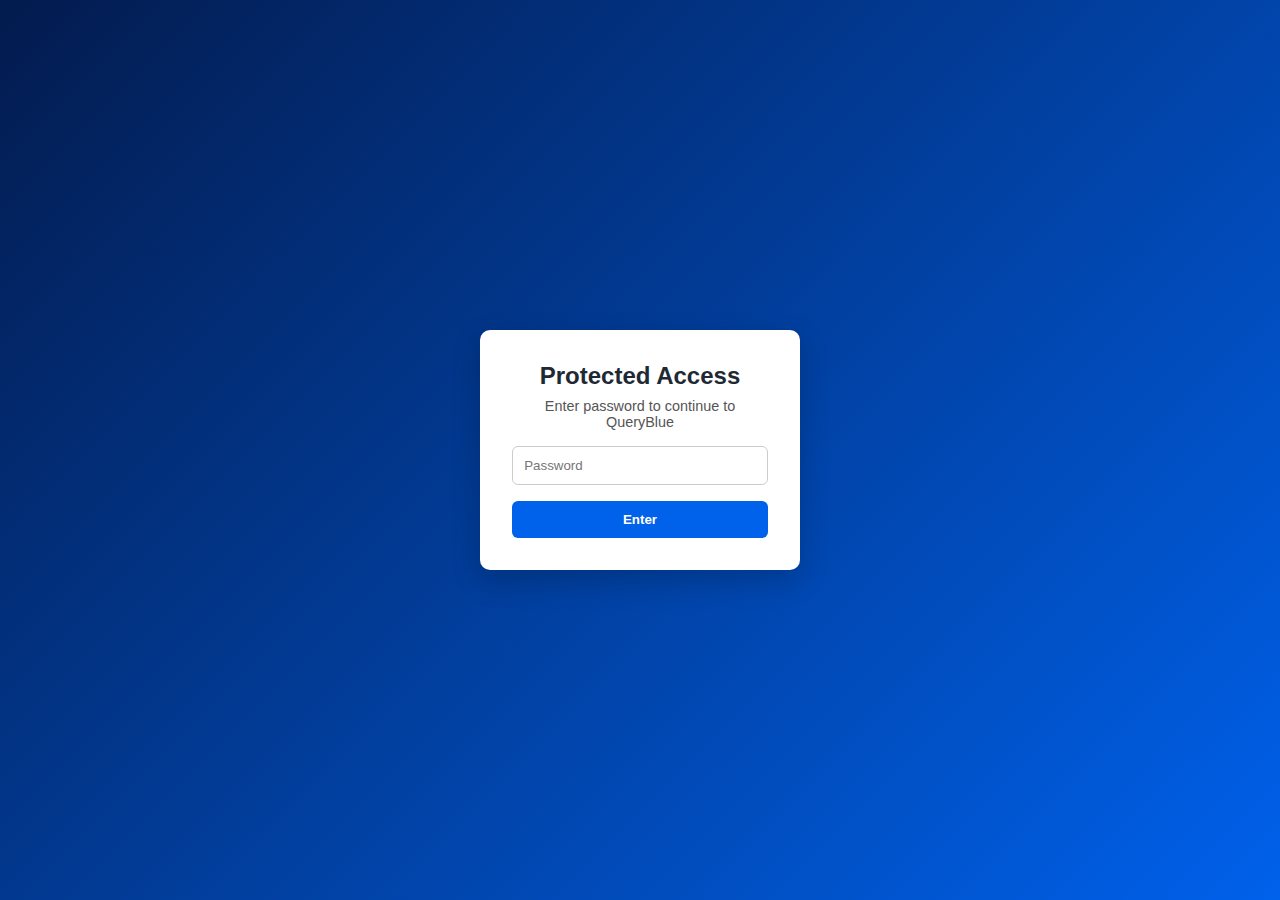
<file: app.html>
<!DOCTYPE html>
<html lang="en">
<head>
  <meta charset="UTF-8">
  <title>QueryBlue — App</title>
  <meta name="viewport" content="width=device-width, initial-scale=1.0">
  <link rel="stylesheet" href="styles.css">
</head>
<body>

  <!-- Main App -->
  <div id="site-content">

    <header class="hero">
      <h1>QueryBlue</h1>
      <p class="tagline">Ask your database questions in plain English</p>
      <img src="https://www.appinio.com/hubfs/What%20is%20Data%20Analysis%20Definition%20Tools%20Examples.jpg"
           alt="Data Analysis"
           class="hero-img">
    </header>

    <main class="app-container">

      <div class="chat-left">
        <h2>QueryBlue Assistant</h2>
        <p>Type your questions about your database to the chatbot</p>

        <img src="https://www.nextiva.com/cdn-cgi/image/width=1280,height=720,fit=cover,gravity=auto,format=auto/blog/wp-content/uploads/sites/10/2024/11/Chatbot-Call-Center.webp?resize=1024,576"
             alt="Chatbot"
             class="hero-img">
      </div>

      <div class="info-right">
        <h2>Why QueryBlue?</h2>
        <ul>
          <li>Quickly explore your data without writing SQL</li>
          <li>Get instant insights from multiple tables</li>
          <li>Perfect for analysts, developers, and product teams</li>
        </ul>
      </div>

    </main>

    <footer>
      <p>© 2026 QueryBlue</p>
    </footer>

  </div>

  <!-- Chatbot Script (ONLY on app page) -->
<script async
  src="https://ull5idqhio7rjc52vhi7ighb.agents.do-ai.run/static/chatbot/widget.js"
  data-agent-id="d4668138-ed5b-11f0-b074-4e013e2ddde4"
  data-chatbot-id="Y36J85ed5CXU4r7XdIk_W7Lf_5oIunSl"
  data-name="shamim-testing-db Chatbot"
  data-primary-color="#031B4E"
  data-secondary-color="#E5E8ED"
  data-button-background-color="#0061EB"
  data-starting-message="Hello! Ask me about your database."
  data-logo="/static/chatbot/icons/default-agent.svg">
</script>

  <!-- Auth Guard -->
  <script>
    if (sessionStorage.getItem("authenticated") !== "true") {
      window.location.href = "login.html";
    }
  </script>

</body>
</html>
</file>
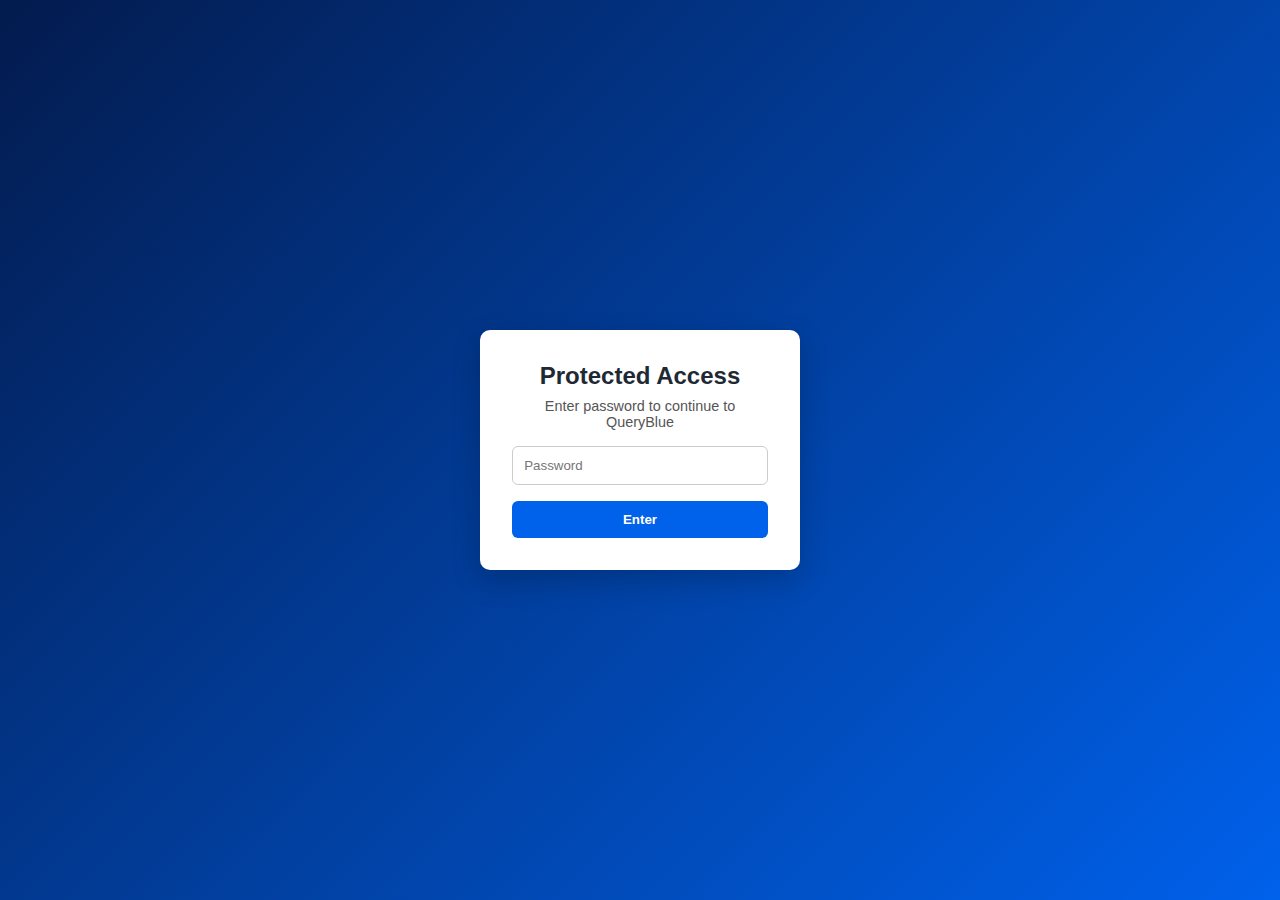
<file: login.html>
<!DOCTYPE html>
<html lang="en">
<head>
  <meta charset="UTF-8">
  <title>QueryBlue — Login</title>
  <meta name="viewport" content="width=device-width, initial-scale=1.0">
  <link rel="stylesheet" href="styles.css">
</head>
<body>

  <div id="auth-overlay" style="display:flex;">
    <div class="auth-box">
      <h2>Protected Access</h2>
      <p>Enter password to continue to QueryBlue</p>
      <input type="password" id="password" placeholder="Password">
      <button onclick="checkPassword()">Enter</button>
      <p id="error" style="display:none;color:red;">Incorrect password</p>
    </div>
  </div>

  <script>
    const PASSWORD = "chickencurry"; // 🔐 change this

    function checkPassword() {
      const input = document.getElementById("password").value;
      const error = document.getElementById("error");

      if (input === PASSWORD) {
        sessionStorage.setItem("authenticated", "true");
        window.location.href = "app.html"; // 👉 go to chatbot page
      } else {
        error.style.display = "block";
      }
    }

    // If already logged in, skip login page
    if (sessionStorage.getItem("authenticated") === "true") {
      window.location.href = "app.html";
    }
  </script>

</body>
</html>
</file>
<file: styles.css>
/* ===== Reset & Base ===== */
* {
  box-sizing: border-box;
  margin: 0;
  padding: 0;
  font-family: Arial, Helvetica, sans-serif;
}

body {
  background-color: #f4f6f8;
  color: #1f2933;
  min-height: 100vh;
}

.hidden {
  display: none;
}

/* ===== Login Page ===== */
#auth-overlay {
  position: fixed;
  inset: 0;
  background: linear-gradient(135deg, #031B4E, #0061EB);
  display: flex;
  align-items: center;
  justify-content: center;
}

.auth-box {
  background: white;
  padding: 2rem;
  width: 320px;
  border-radius: 10px;
  box-shadow: 0 10px 30px rgba(0,0,0,0.2);
  text-align: center;
}

.auth-box h2 {
  margin-bottom: 0.5rem;
}

.auth-box p {
  font-size: 0.9rem;
  margin-bottom: 1rem;
  color: #555;
}

.auth-box input {
  width: 100%;
  padding: 0.7rem;
  margin-bottom: 1rem;
  border-radius: 6px;
  border: 1px solid #ccc;
}

.auth-box button {
  width: 100%;
  padding: 0.7rem;
  background-color: #0061EB;
  color: white;
  border: none;
  border-radius: 6px;
  cursor: pointer;
  font-weight: bold;
}

.auth-box button:hover {
  background-color: #004bb5;
}

#error {
  margin-top: 0.8rem;
  color: red;
  display: none;
}

/* ===== Hero Section ===== */
.hero {
  background-color: #031B4E;
  color: white;
  text-align: center;
  padding: 3rem 1rem;
}

.hero h1 {
  font-size: 2.5rem;
}

.tagline {
  margin-top: 0.5rem;
  font-size: 1.1rem;
  opacity: 0.9;
}

.hero-img {
  max-width: 90%;
  margin-top: 1.5rem;
  border-radius: 10px;
}

/* ===== Main Layout ===== */
.app-container {
  display: flex;
  gap: 2rem;
  padding: 3rem 5%;
  flex-wrap: wrap;
}

.chat-left,
.info-right {
  background: white;
  padding: 2rem;
  border-radius: 10px;
  box-shadow: 0 5px 15px rgba(0,0,0,0.08);
}

.chat-left {
  flex: 1.2;
  min-width: 300px;
}

.info-right {
  flex: 1;
  min-width: 260px;
}

.chat-left h2,
.info-right h2 {
  margin-bottom: 1rem;
  color: #031B4E;
}

.chat-left p {
  margin-bottom: 1.5rem;
  color: #555;
}

.info-right ul {
  margin-left: 1.2rem;
  margin-bottom: 2rem;
}

.info-right li {
  margin-bottom: 0.6rem;
}

/* ===== Images ===== */
.info-img {
  width: 100%;
  border-radius: 8px;
  margin-top: 1rem;
}

/* ===== Footer ===== */
footer {
  text-align: center;
  padding: 1.5rem;
  color: #777;
  font-size: 0.85rem;
}

/* ===== Responsive ===== */
@media (max-width: 900px) {
  .app-container {
    flex-direction: column;
  }
}
</file>
